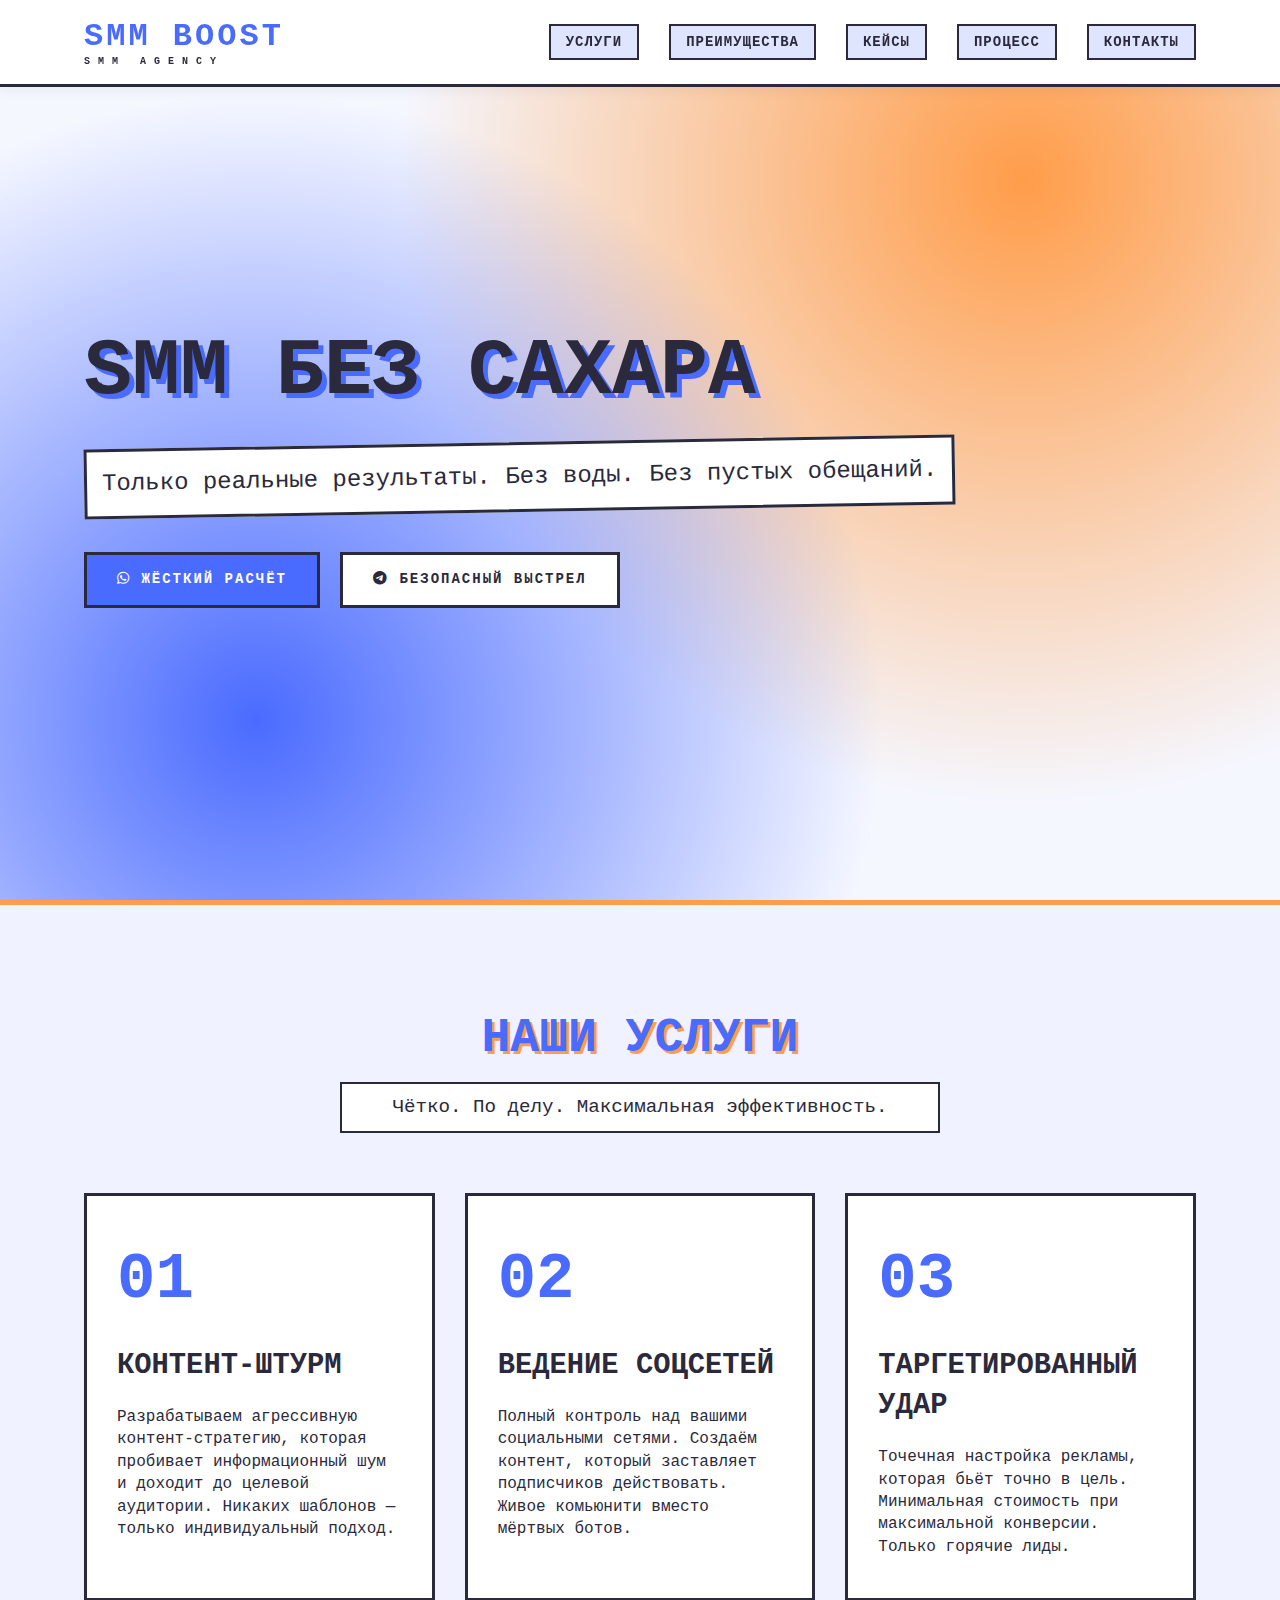
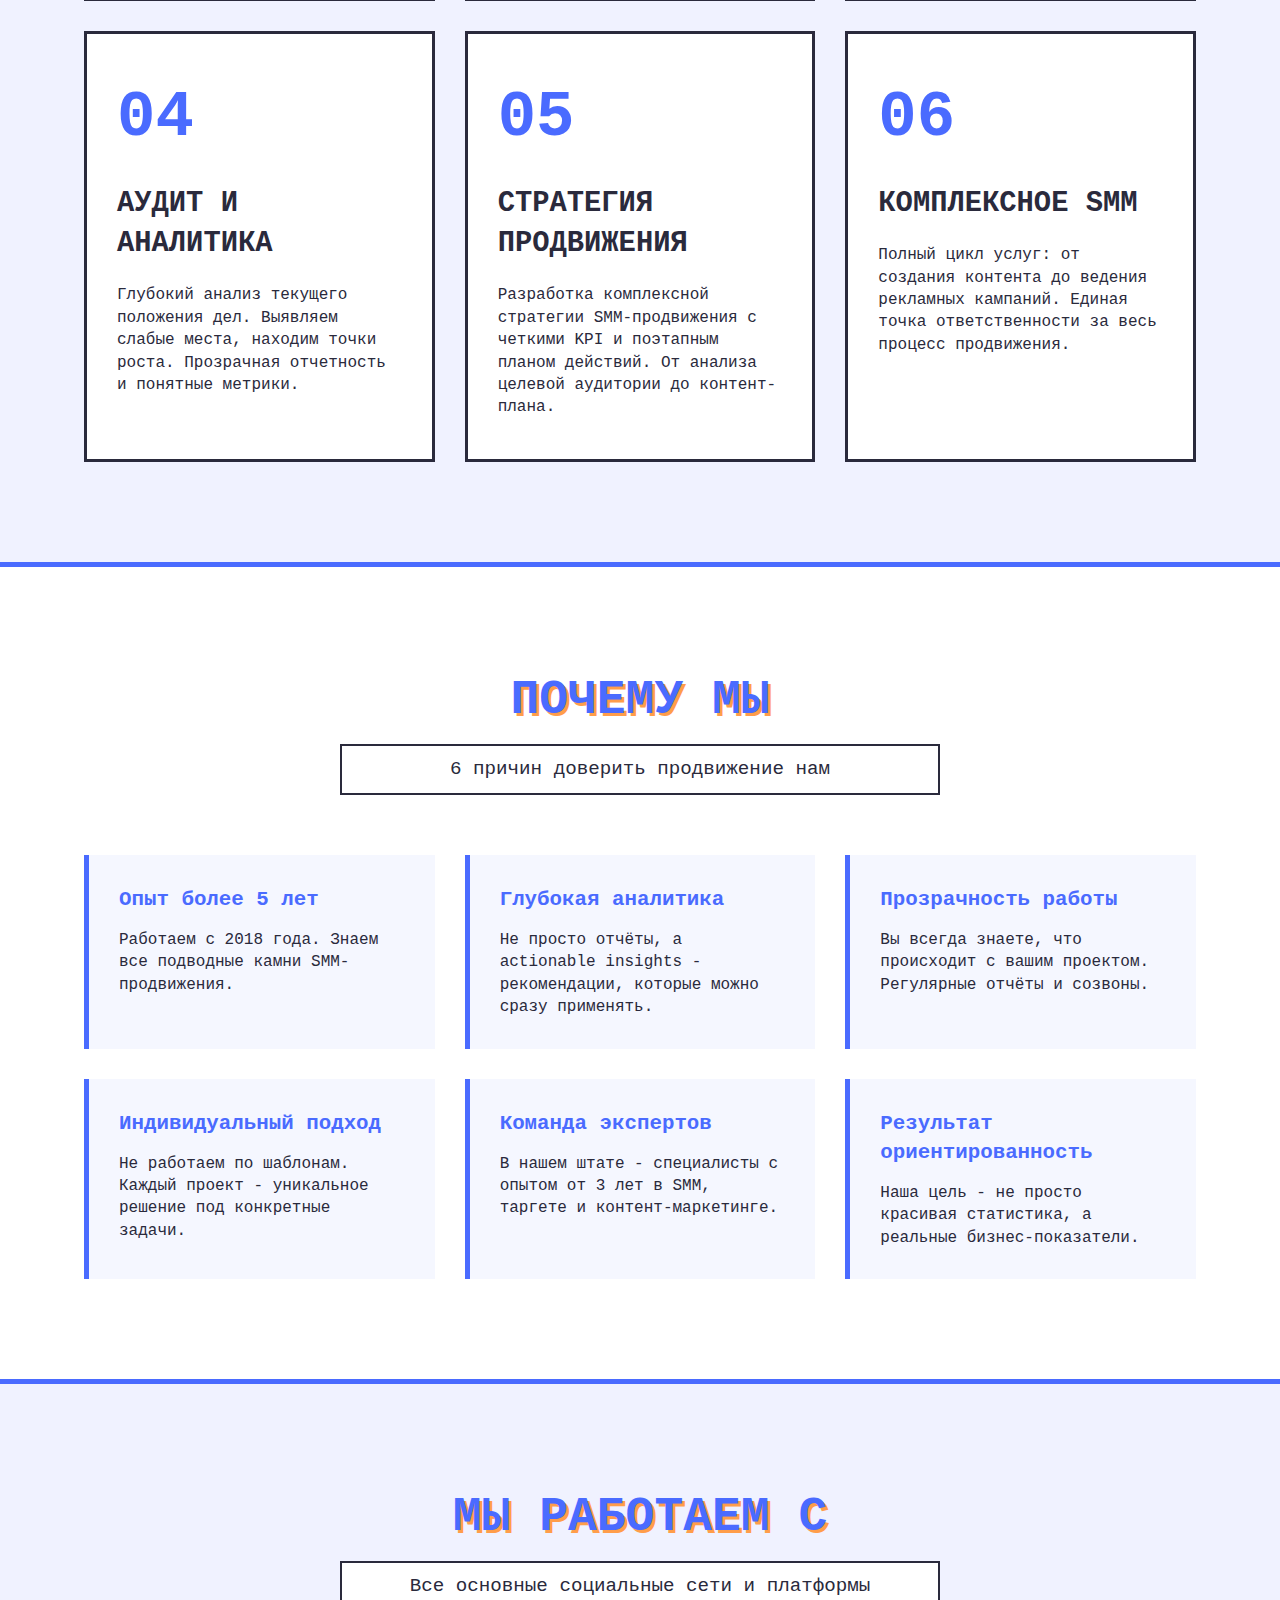
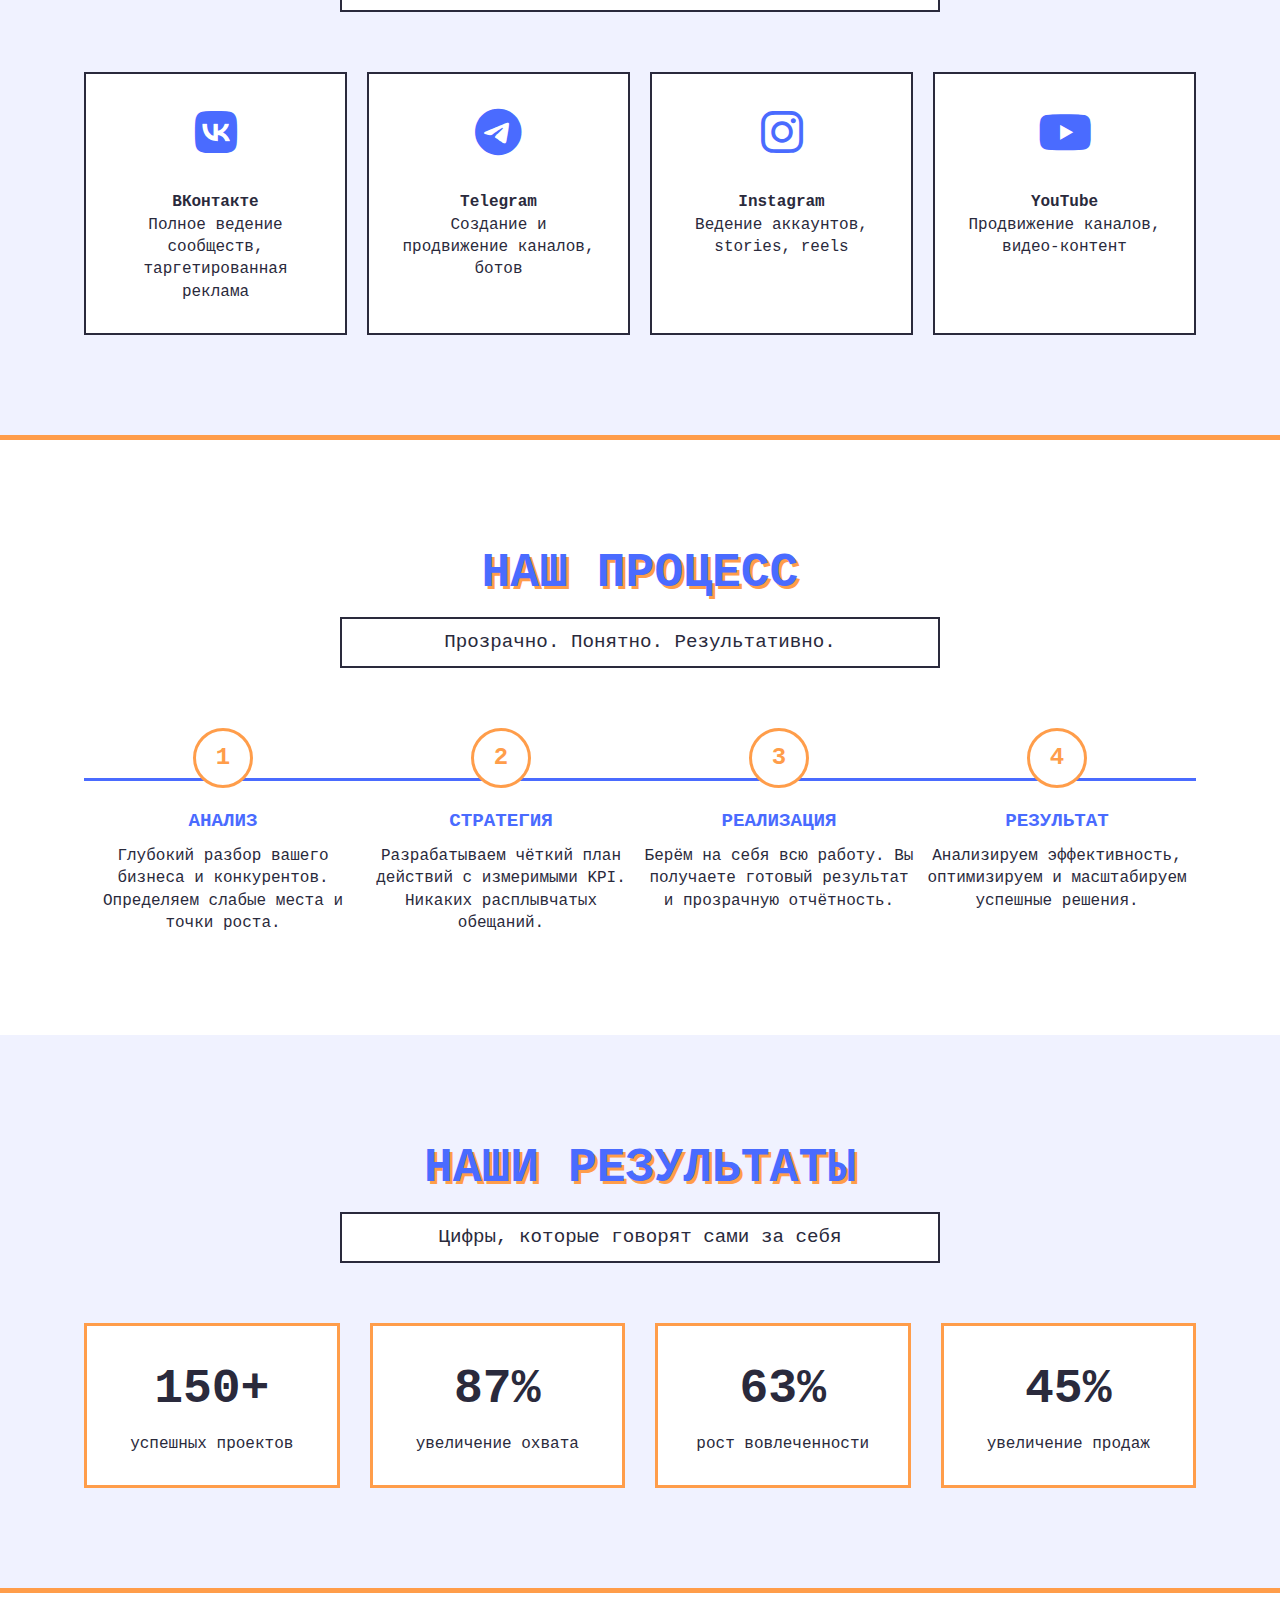
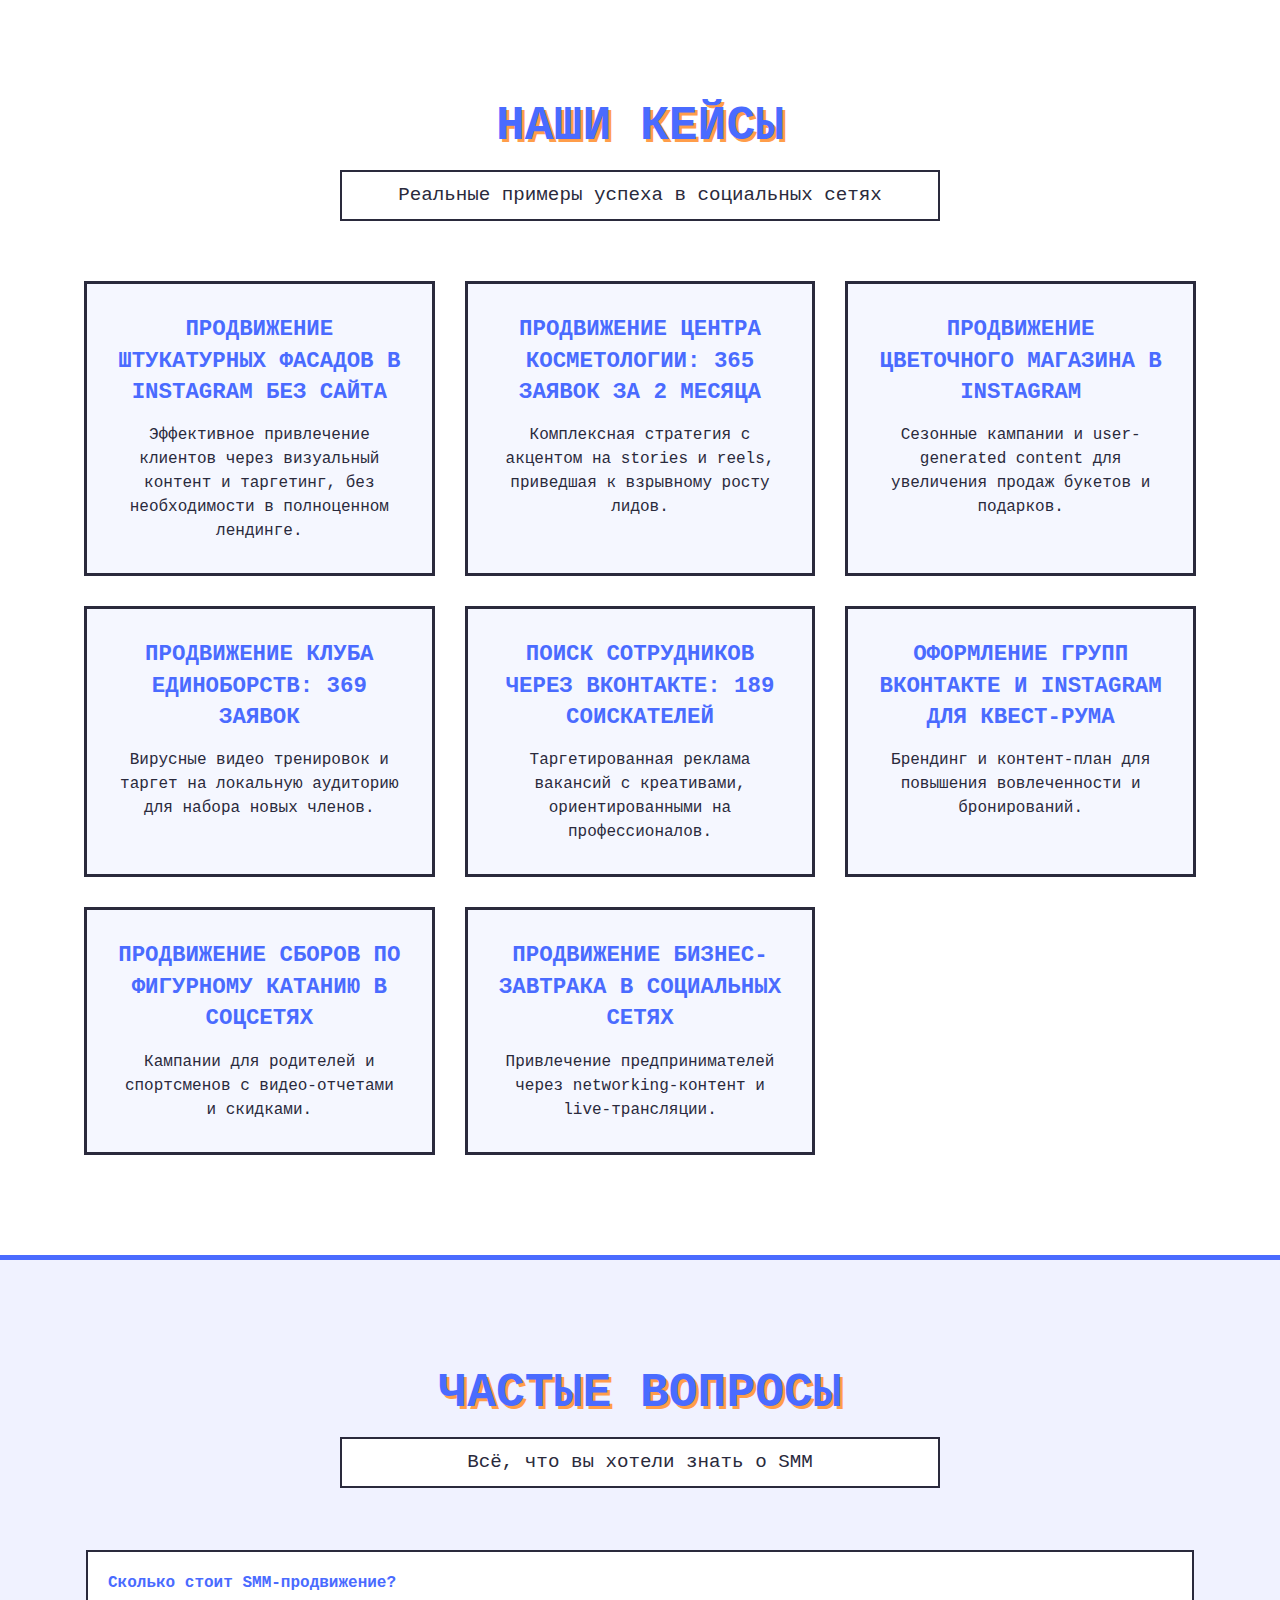
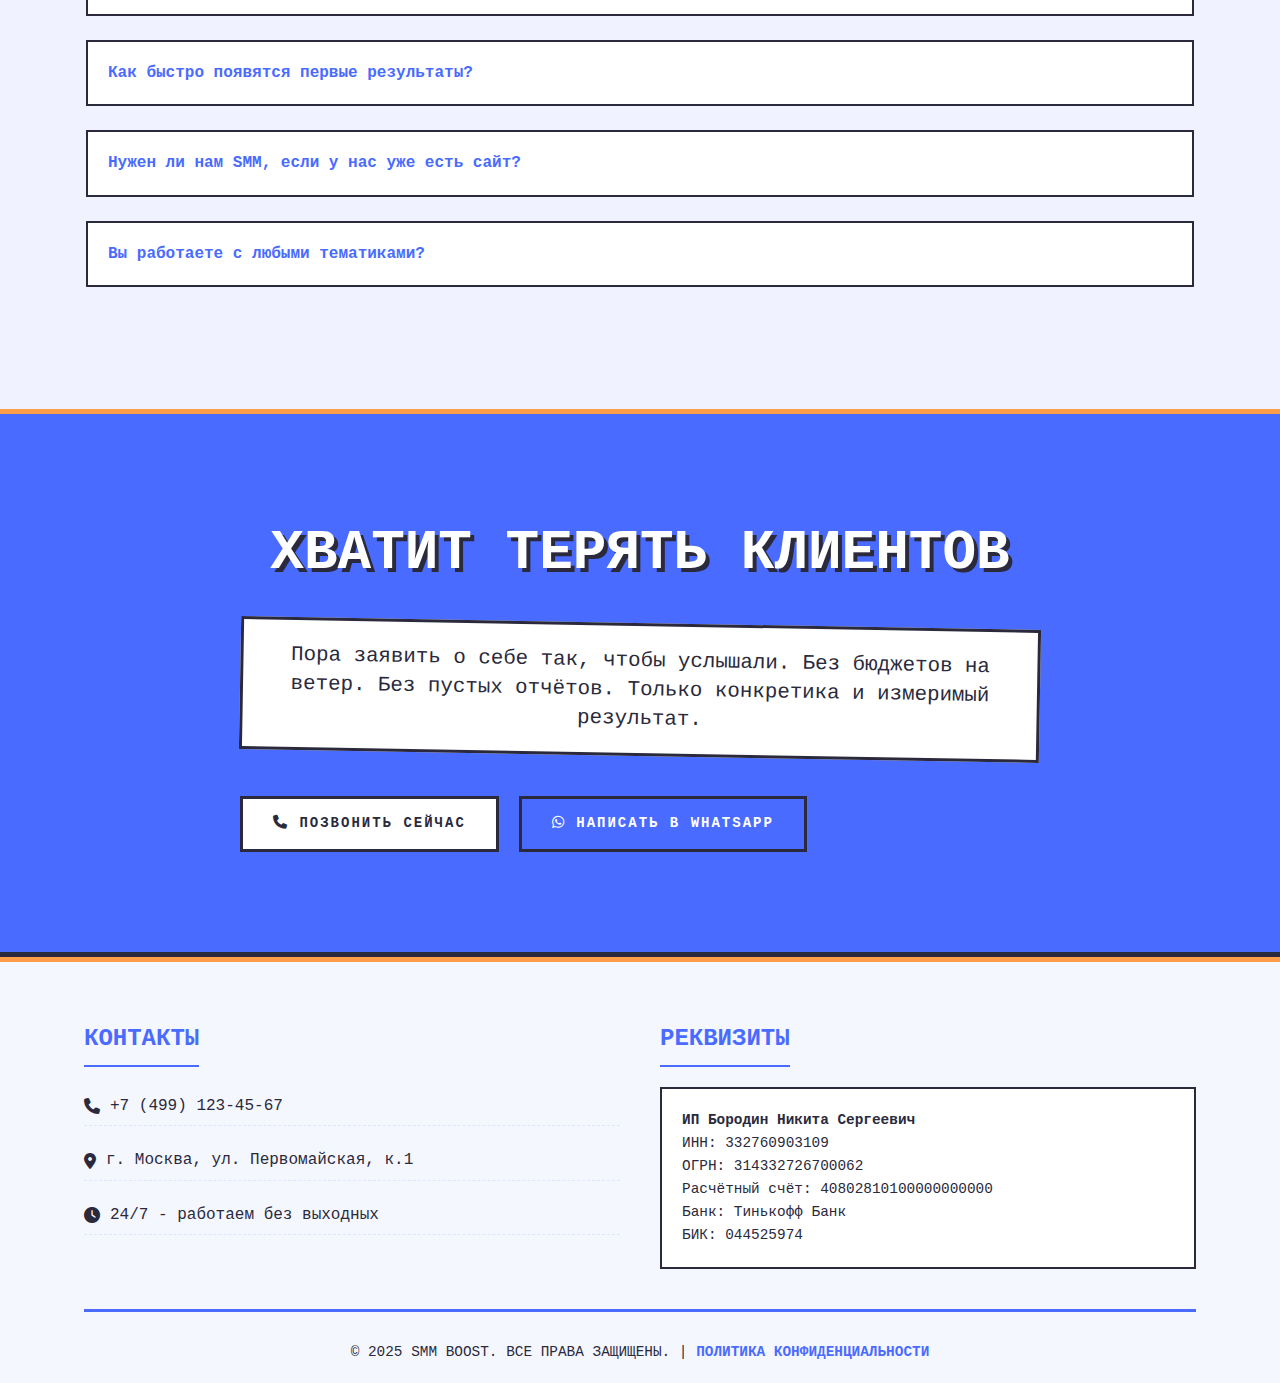
<file: index.html>
<!DOCTYPE html>
<html lang="ru">
<head>
    <meta charset="UTF-8">
    <meta name="viewport" content="width=device-width, initial-scale=1.0">
    <title>SMM BOOST | SMM АГЕНТСТВО</title>
    <link rel="stylesheet" href="https://cdnjs.cloudflare.com/ajax/libs/font-awesome/6.4.0/css/all.min.css">
<link rel="stylesheet" href="style.css">
</head>
<body>
    <!-- Header -->
    <header>
        <div class="container">
            <div class="header-inner">
                <div class="logo">
                    SMM BOOST
                    <span class="logo-sub">SMM Agency</span>
                </div>
                <nav>
                    <ul>
                        <li><a href="#services" class="glitch">Услуги</a></li>
                        <li><a href="#why-us" class="glitch">Преимущества</a></li>
                        <li><a href="#cases" class="glitch">Кейсы</a></li>
                        <li><a href="#process" class="glitch">Процесс</a></li>
                        <li><a href="#contact" class="glitch">Контакты</a></li>
                    </ul>
                </nav>
            </div>
        </div>
    </header>

    <!-- Hero Section -->
    <section class="hero">
        <div class="container">
            <div class="hero-content">
                <h1 class="hero-title">SMM БЕЗ САХАРА</h1>
                <div class="hero-subtitle">Только реальные результаты. Без воды. Без пустых обещаний.</div>
                <div class="cta-buttons">
                    <a href="https://wa.me/79991234567" class="btn btn-primary">
                        <i class="fab fa-whatsapp"></i> Жёсткий расчёт
                    </a>
                    <a href="https://t.me/smmboost" class="btn btn-secondary">
                        <i class="fab fa-telegram"></i> Безопасный выстрел
                    </a>
                </div>
            </div>
        </div>
    </section>

    <!-- Services Section -->
    <section id="services" class="services">
        <div class="container">
            <div class="section-title">
                <h2>НАШИ УСЛУГИ</h2>
                <p>Чётко. По делу. Максимальная эффективность.</p>
            </div>
            <div class="services-grid">
                <div class="service-card brutal-card">
                    <div class="service-number">01</div>
                    <h3>Контент-штурм</h3>
                    <p>Разрабатываем агрессивную контент-стратегию, которая пробивает информационный шум и доходит до целевой аудитории. Никаких шаблонов — только индивидуальный подход.</p>
                </div>
                <div class="service-card brutal-card">
                    <div class="service-number">02</div>
                    <h3>Ведение соцсетей</h3>
                    <p>Полный контроль над вашими социальными сетями. Создаём контент, который заставляет подписчиков действовать. Живое комьюнити вместо мёртвых ботов.</p>
                </div>
                <div class="service-card brutal-card">
                    <div class="service-number">03</div>
                    <h3>Таргетированный удар</h3>
                    <p>Точечная настройка рекламы, которая бьёт точно в цель. Минимальная стоимость при максимальной конверсии. Только горячие лиды.</p>
                </div>
                <div class="service-card brutal-card">
                    <div class="service-number">04</div>
                    <h3>Аудит и аналитика</h3>
                    <p>Глубокий анализ текущего положения дел. Выявляем слабые места, находим точки роста. Прозрачная отчетность и понятные метрики.</p>
                </div>
                <div class="service-card brutal-card">
                    <div class="service-number">05</div>
                    <h3>Стратегия продвижения</h3>
                    <p>Разработка комплексной стратегии SMM-продвижения с четкими KPI и поэтапным планом действий. От анализа целевой аудитории до контент-плана.</p>
                </div>
                <div class="service-card brutal-card">
                    <div class="service-number">06</div>
                    <h3>Комплексное SMM</h3>
                    <p>Полный цикл услуг: от создания контента до ведения рекламных кампаний. Единая точка ответственности за весь процесс продвижения.</p>
                </div>
            </div>
        </div>
    </section>

    <!-- Why Us Section -->
    <section id="why-us" class="why-us">
        <div class="container">
            <div class="section-title">
                <h2>ПОЧЕМУ МЫ</h2>
                <p>6 причин доверить продвижение нам</p>
            </div>
            <div class="advantages-grid">
                <div class="advantage-card">
                    <h4>Опыт более 5 лет</h4>
                    <p>Работаем с 2018 года. Знаем все подводные камни SMM-продвижения.</p>
                </div>
                <div class="advantage-card">
                    <h4>Глубокая аналитика</h4>
                    <p>Не просто отчёты, а actionable insights - рекомендации, которые можно сразу применять.</p>
                </div>
                <div class="advantage-card">
                    <h4>Прозрачность работы</h4>
                    <p>Вы всегда знаете, что происходит с вашим проектом. Регулярные отчёты и созвоны.</p>
                </div>
                <div class="advantage-card">
                    <h4>Индивидуальный подход</h4>
                    <p>Не работаем по шаблонам. Каждый проект - уникальное решение под конкретные задачи.</p>
                </div>
                <div class="advantage-card">
                    <h4>Команда экспертов</h4>
                    <p>В нашем штате - специалисты с опытом от 3 лет в SMM, таргете и контент-маркетинге.</p>
                </div>
                <div class="advantage-card">
                    <h4>Результат ориентированность</h4>
                    <p>Наша цель - не просто красивая статистика, а реальные бизнес-показатели.</p>
                </div>
            </div>
        </div>
    </section>

    <!-- Platforms Section -->
    <section class="platforms">
        <div class="container">
            <div class="section-title">
                <h2>МЫ РАБОТАЕМ С</h2>
                <p>Все основные социальные сети и платформы</p>
            </div>
            <div class="platforms-grid">
                <div class="platform-card brutal-card">
                    <div class="platform-icon"><i class="fab fa-vk"></i></div>
                    <h4>ВКонтакте</h4>
                    <p>Полное ведение сообществ, таргетированная реклама</p>
                </div>
                <div class="platform-card brutal-card">
                    <div class="platform-icon"><i class="fab fa-telegram"></i></div>
                    <h4>Telegram</h4>
                    <p>Создание и продвижение каналов, ботов</p>
                </div>
                <div class="platform-card brutal-card">
                    <div class="platform-icon"><i class="fab fa-instagram"></i></div>
                    <h4>Instagram</h4>
                    <p>Ведение аккаунтов, stories, reels</p>
                </div>
                <div class="platform-card brutal-card">
                    <div class="platform-icon"><i class="fab fa-youtube"></i></div>
                    <h4>YouTube</h4>
                    <p>Продвижение каналов, видео-контент</p>
                </div>
            </div>
        </div>
    </section>

    <!-- Process Section -->
    <section id="process" class="process">
        <div class="container">
            <div class="section-title">
                <h2>НАШ ПРОЦЕСС</h2>
                <p>Прозрачно. Понятно. Результативно.</p>
            </div>
            <div class="process-steps">
                <div class="process-step">
                    <div class="step-number">1</div>
                    <div class="step-title">Анализ</div>
                    <p>Глубокий разбор вашего бизнеса и конкурентов. Определяем слабые места и точки роста.</p>
                </div>
                <div class="process-step">
                    <div class="step-number">2</div>
                    <div class="step-title">Стратегия</div>
                    <p>Разрабатываем чёткий план действий с измеримыми KPI. Никаких расплывчатых обещаний.</p>
                </div>
                <div class="process-step">
                    <div class="step-number">3</div>
                    <div class="step-title">Реализация</div>
                    <p>Берём на себя всю работу. Вы получаете готовый результат и прозрачную отчётность.</p>
                </div>
                <div class="process-step">
                    <div class="step-number">4</div>
                    <div class="step-title">Результат</div>
                    <p>Анализируем эффективность, оптимизируем и масштабируем успешные решения.</p>
                </div>
            </div>
        </div>
    </section>

    <!-- Results Section -->
    <section class="results">
        <div class="container">
            <div class="section-title">
                <h2>НАШИ РЕЗУЛЬТАТЫ</h2>
                <p>Цифры, которые говорят сами за себя</p>
            </div>
            <div class="results-grid">
                <div class="result-card">
                    <div class="result-number">150+</div>
                    <div>успешных проектов</div>
                </div>
                <div class="result-card">
                    <div class="result-number">87%</div>
                    <div>увеличение охвата</div>
                </div>
                <div class="result-card">
                    <div class="result-number">63%</div>
                    <div>рост вовлеченности</div>
                </div>
                <div class="result-card">
                    <div class="result-number">45%</div>
                    <div>увеличение продаж</div>
                </div>
            </div>
        </div>
    </section>

    <!-- Cases Section -->
    <section id="cases" class="cases">
        <div class="container">
            <div class="section-title">
                <h2>НАШИ КЕЙСЫ</h2>
                <p>Реальные примеры успеха в социальных сетях</p>
            </div>
            <div class="cases-grid">
                <div class="case-card brutal-card">
                    <h4>Продвижение штукатурных фасадов в Instagram без сайта</h4>
                    <p>Эффективное привлечение клиентов через визуальный контент и таргетинг, без необходимости в полноценном лендинге.</p>
                </div>
                <div class="case-card brutal-card">
                    <h4>Продвижение центра косметологии: 365 заявок за 2 месяца</h4>
                    <p>Комплексная стратегия с акцентом на stories и reels, приведшая к взрывному росту лидов.</p>
                </div>
                <div class="case-card brutal-card">
                    <h4>Продвижение цветочного магазина в Instagram</h4>
                    <p>Сезонные кампании и user-generated content для увеличения продаж букетов и подарков.</p>
                </div>
                <div class="case-card brutal-card">
                    <h4>Продвижение клуба единоборств: 369 заявок</h4>
                    <p>Вирусные видео тренировок и таргет на локальную аудиторию для набора новых членов.</p>
                </div>
                <div class="case-card brutal-card">
                    <h4>Поиск сотрудников через ВКонтакте: 189 соискателей</h4>
                    <p>Таргетированная реклама вакансий с креативами, ориентированными на профессионалов.</p>
                </div>
                <div class="case-card brutal-card">
                    <h4>Оформление групп ВКонтакте и Instagram для квест-рума</h4>
                    <p>Брендинг и контент-план для повышения вовлеченности и бронирований.</p>
                </div>
                <div class="case-card brutal-card">
                    <h4>Продвижение сборов по фигурному катанию в соцсетях</h4>
                    <p>Кампании для родителей и спортсменов с видео-отчетами и скидками.</p>
                </div>
                <div class="case-card brutal-card">
                    <h4>Продвижение бизнес-завтрака в социальных сетях</h4>
                    <p>Привлечение предпринимателей через networking-контент и live-трансляции.</p>
                </div>
            </div>
        </div>
    </section>

    <!-- FAQ Section -->
    <section class="faq">
        <div class="container">
            <div class="section-title">
                <h2>ЧАСТЫЕ ВОПРОСЫ</h2>
                <p>Всё, что вы хотели знать о SMM</p>
            </div>
            <div class="faq-content">
                <div class="faq-item">
                    <div class="faq-question">Сколько стоит SMM-продвижение?</div>
                    <div class="faq-answer">
                        <p>Стоимость зависит от объема работ, сложности проекта и выбранных каналов продвижения. Стартовый пакет - от 25 000 рублей в месяц. Точную стоимость рассчитаем после анализа вашего проекта.</p>
                    </div>
                </div>
                <div class="faq-item">
                    <div class="faq-question">Как быстро появятся первые результаты?</div>
                    <div class="faq-answer">
                        <p>Первые результаты видим через 2-3 недели. Стабильный рост - через 2-3 месяца. Все зависит от ниши, конкурентности и начальных позиций.</p>
                    </div>
                </div>
                <div class="faq-item">
                    <div class="faq-question">Нужен ли нам SMM, если у нас уже есть сайт?</div>
                    <div class="faq-answer">
                        <p>SMM и сайт решают разные задачи. Сайт - это визитка, SMM - канал привлечения клиентов и построения лояльного комьюнити. Они отлично дополняют друг друга.</p>
                    </div>
                </div>
                <div class="faq-item">
                    <div class="faq-question">Вы работаете с любыми тематиками?</div>
                    <div class="faq-answer">
                        <p>Да, мы работаем с большинством тематик: B2B, B2C, e-commerce, услуги, образование. Исключение - запрещенные законом темы.</p>
                    </div>
                </div>
            </div>
        </div>
    </section>

    <!-- CTA Section -->
    <section class="cta-section">
        <div class="container">
            <div class="cta-content">
                <h2 class="cta-title">ХВАТИТ ТЕРЯТЬ КЛИЕНТОВ</h2>
                <div class="cta-text">Пора заявить о себе так, чтобы услышали. Без бюджетов на ветер. Без пустых отчётов. Только конкретика и измеримый результат.</div>
                <div class="cta-buttons">
                    <a href="tel:+74951234567" class="btn btn-secondary">
                        <i class="fas fa-phone"></i> Позвонить сейчас
                    </a>
                    <a href="https://wa.me/79991234567" class="btn btn-primary">
                        <i class="fab fa-whatsapp"></i> Написать в WhatsApp
                    </a>
                </div>
            </div>
        </div>
    </section>

    <!-- Footer -->
    <footer id="contact">
        <div class="container">
            <div class="footer-content">
                <div class="footer-section">
                    <h3>Контакты</h3>
                    <div class="contact-info">
                        <div class="contact-item">
                            <i class="fas fa-phone"></i>
                            <span>+7 (499) 123-45-67</span>
                        </div>
                        <div class="contact-item">
                            <i class="fas fa-map-marker-alt"></i>
                            <span>г. Москва, ул. Первомайская, к.1</span>
                        </div>
                        <div class="contact-item">
                            <i class="fas fa-clock"></i>
                            <span>24/7 - работаем без выходных</span>
                        </div>
                    </div>
                </div>
                <div class="footer-section">
                    <h3>Реквизиты</h3>
                    <div class="requisites">
                        <p><strong>ИП Бородин Никита Сергеевич</strong></p>
                        <p>ИНН: 332760903109</p>
                        <p>ОГРН: 314332726700062</p>
                        <p>Расчётный счёт: 40802810100000000000</p>
                        <p>Банк: Тинькофф Банк</p>
                        <p>БИК: 044525974</p>
                    </div>
                </div>
            </div>
            <div class="footer-bottom">
                <p>&copy; 2025 SMM BOOST. ВСЕ ПРАВА ЗАЩИЩЕНЫ. | <a href="privacy-policy.html">ПОЛИТИКА КОНФИДЕНЦИАЛЬНОСТИ</a></p>
            </div>
        </div>
    </footer>

    <script>
        // FAQ accordion functionality
        document.querySelectorAll('.faq-question').forEach(question => {
            question.addEventListener('click', () => {
                const faqItem = question.parentElement;
                faqItem.classList.toggle('active');
            });
        });
    </script>
</body>
</html>
</file>
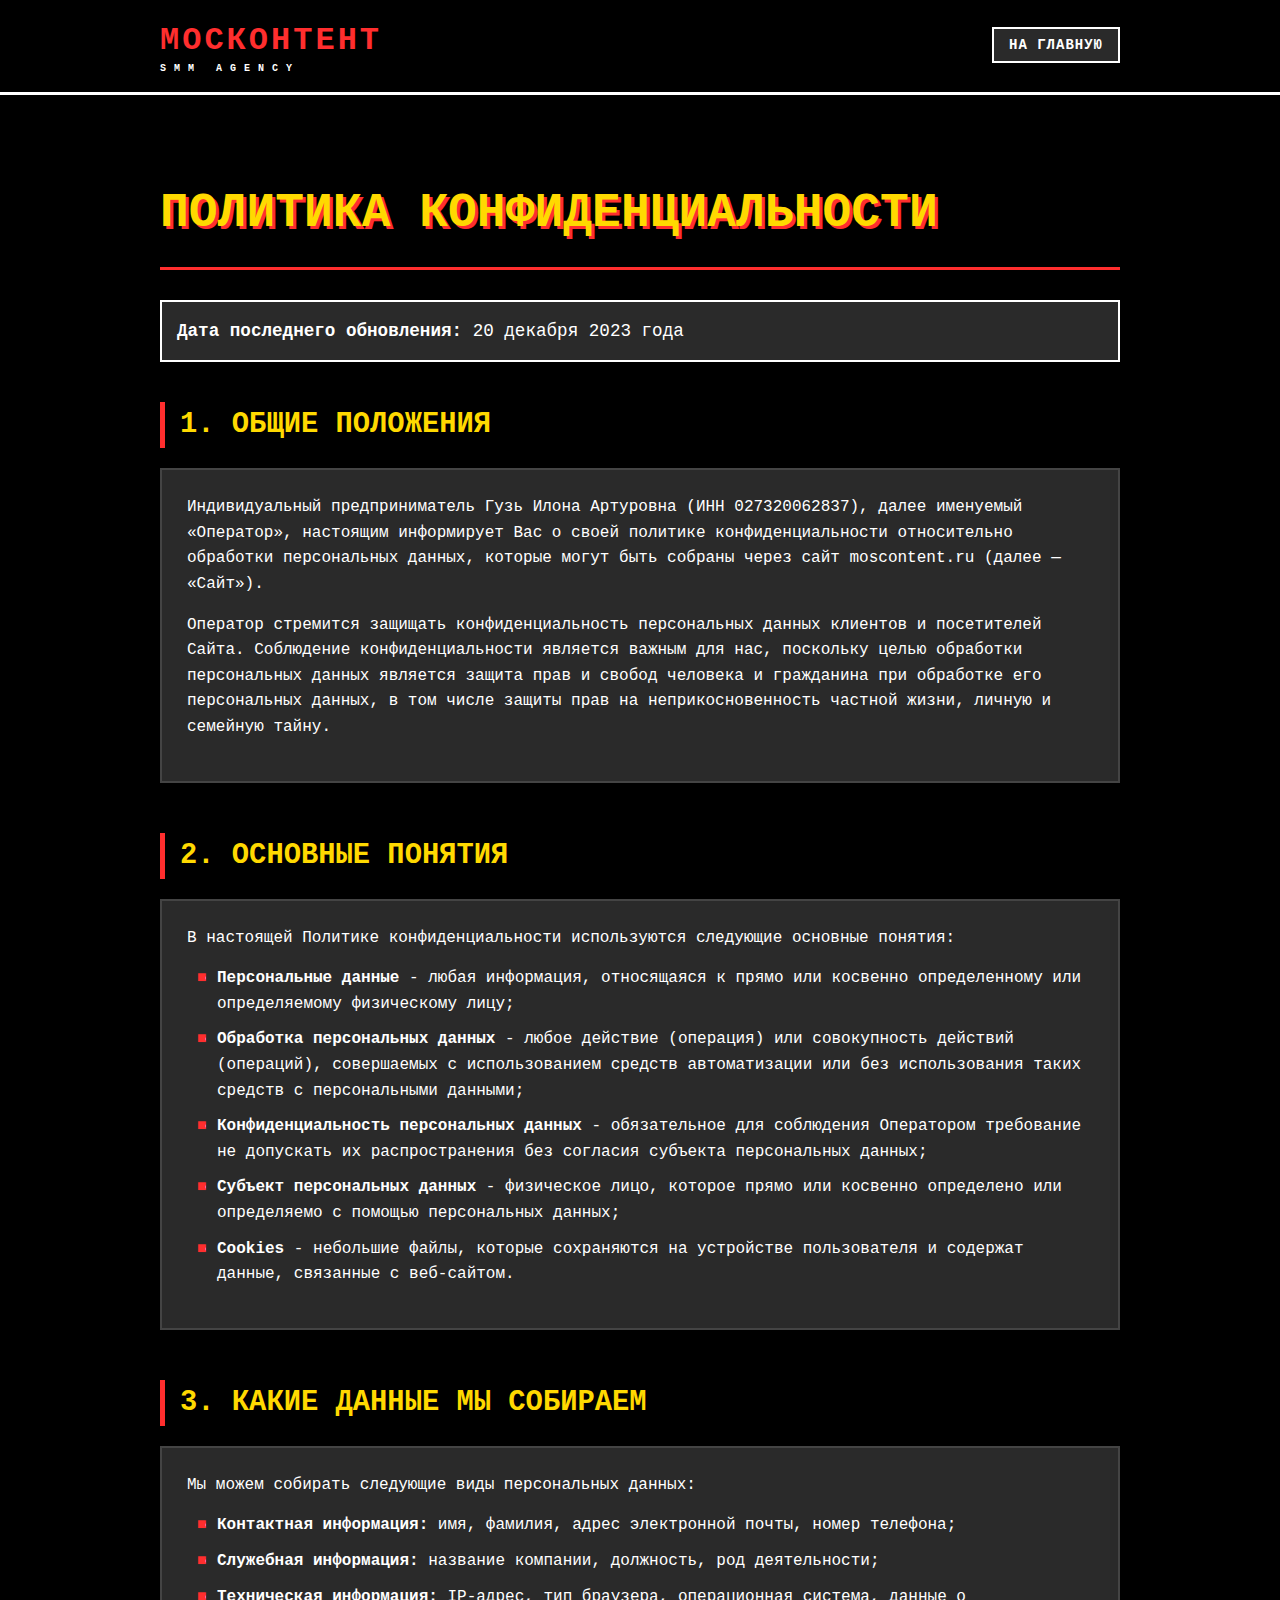
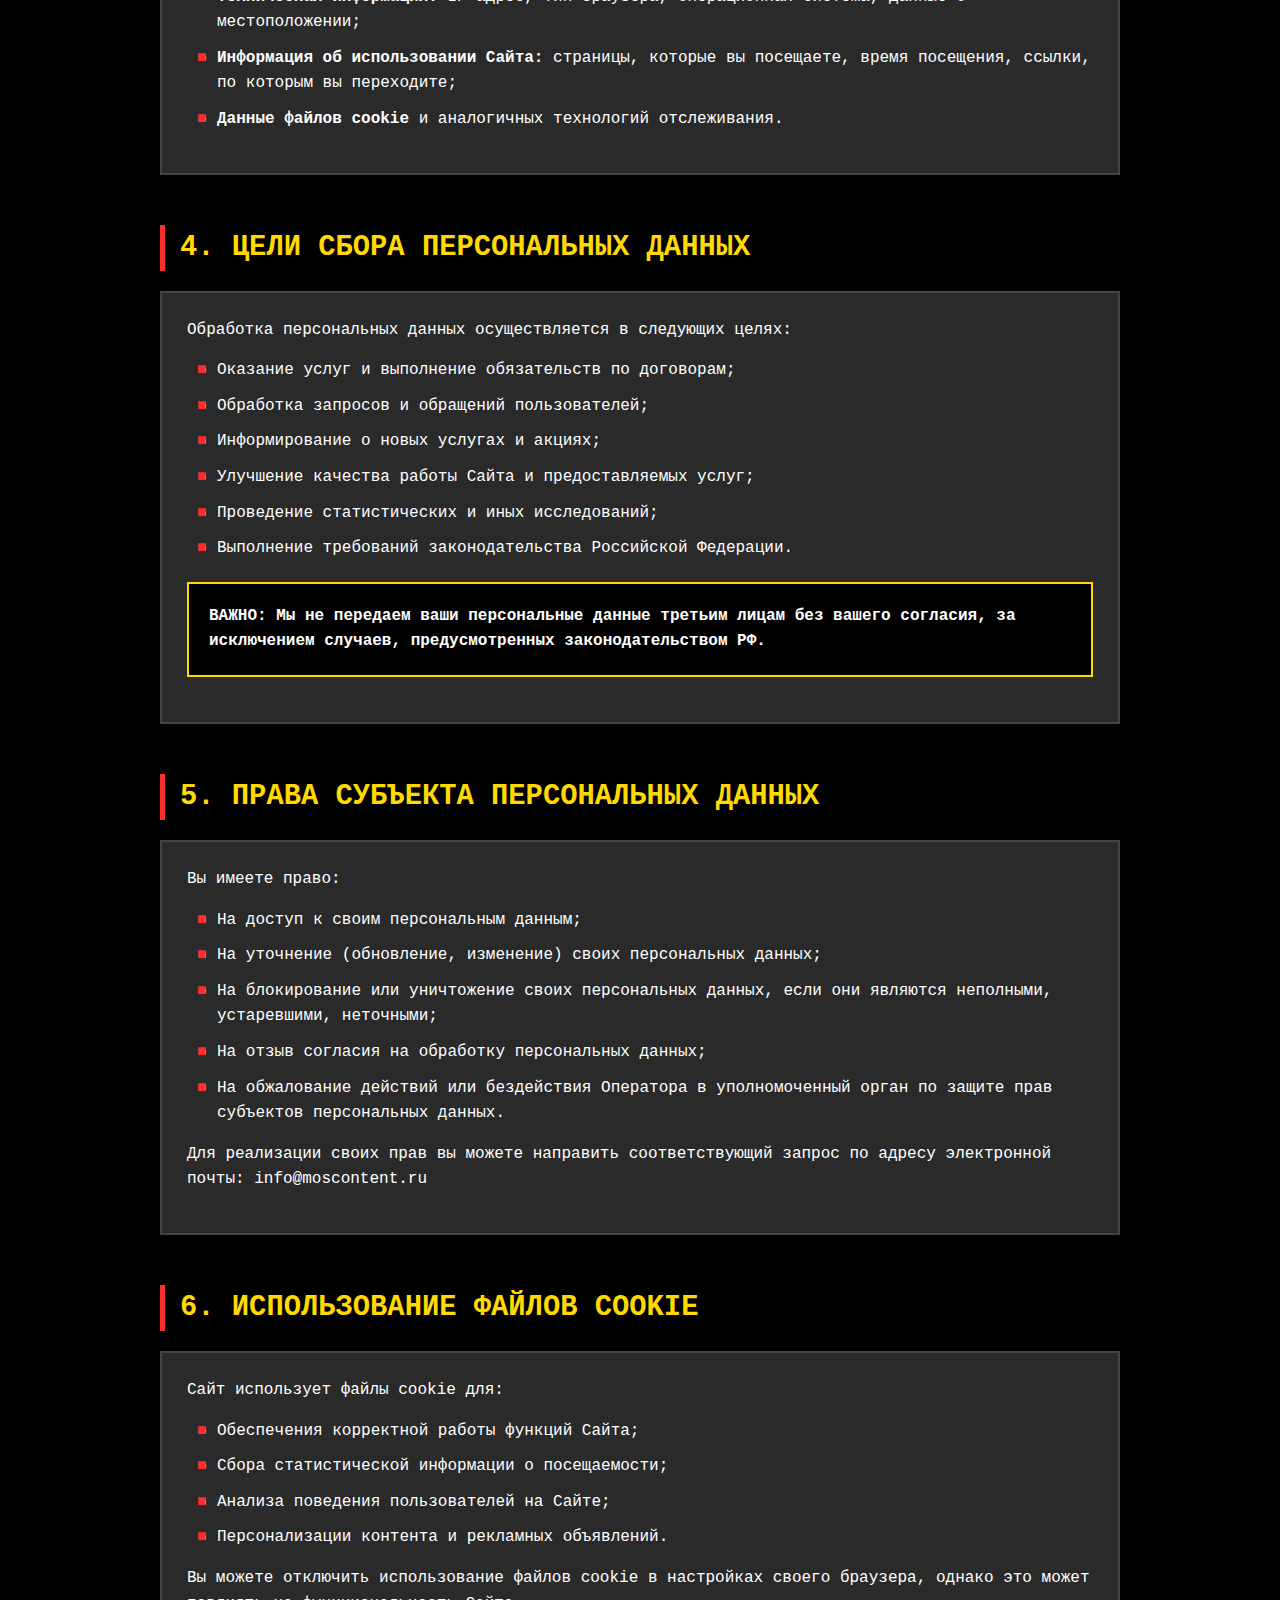
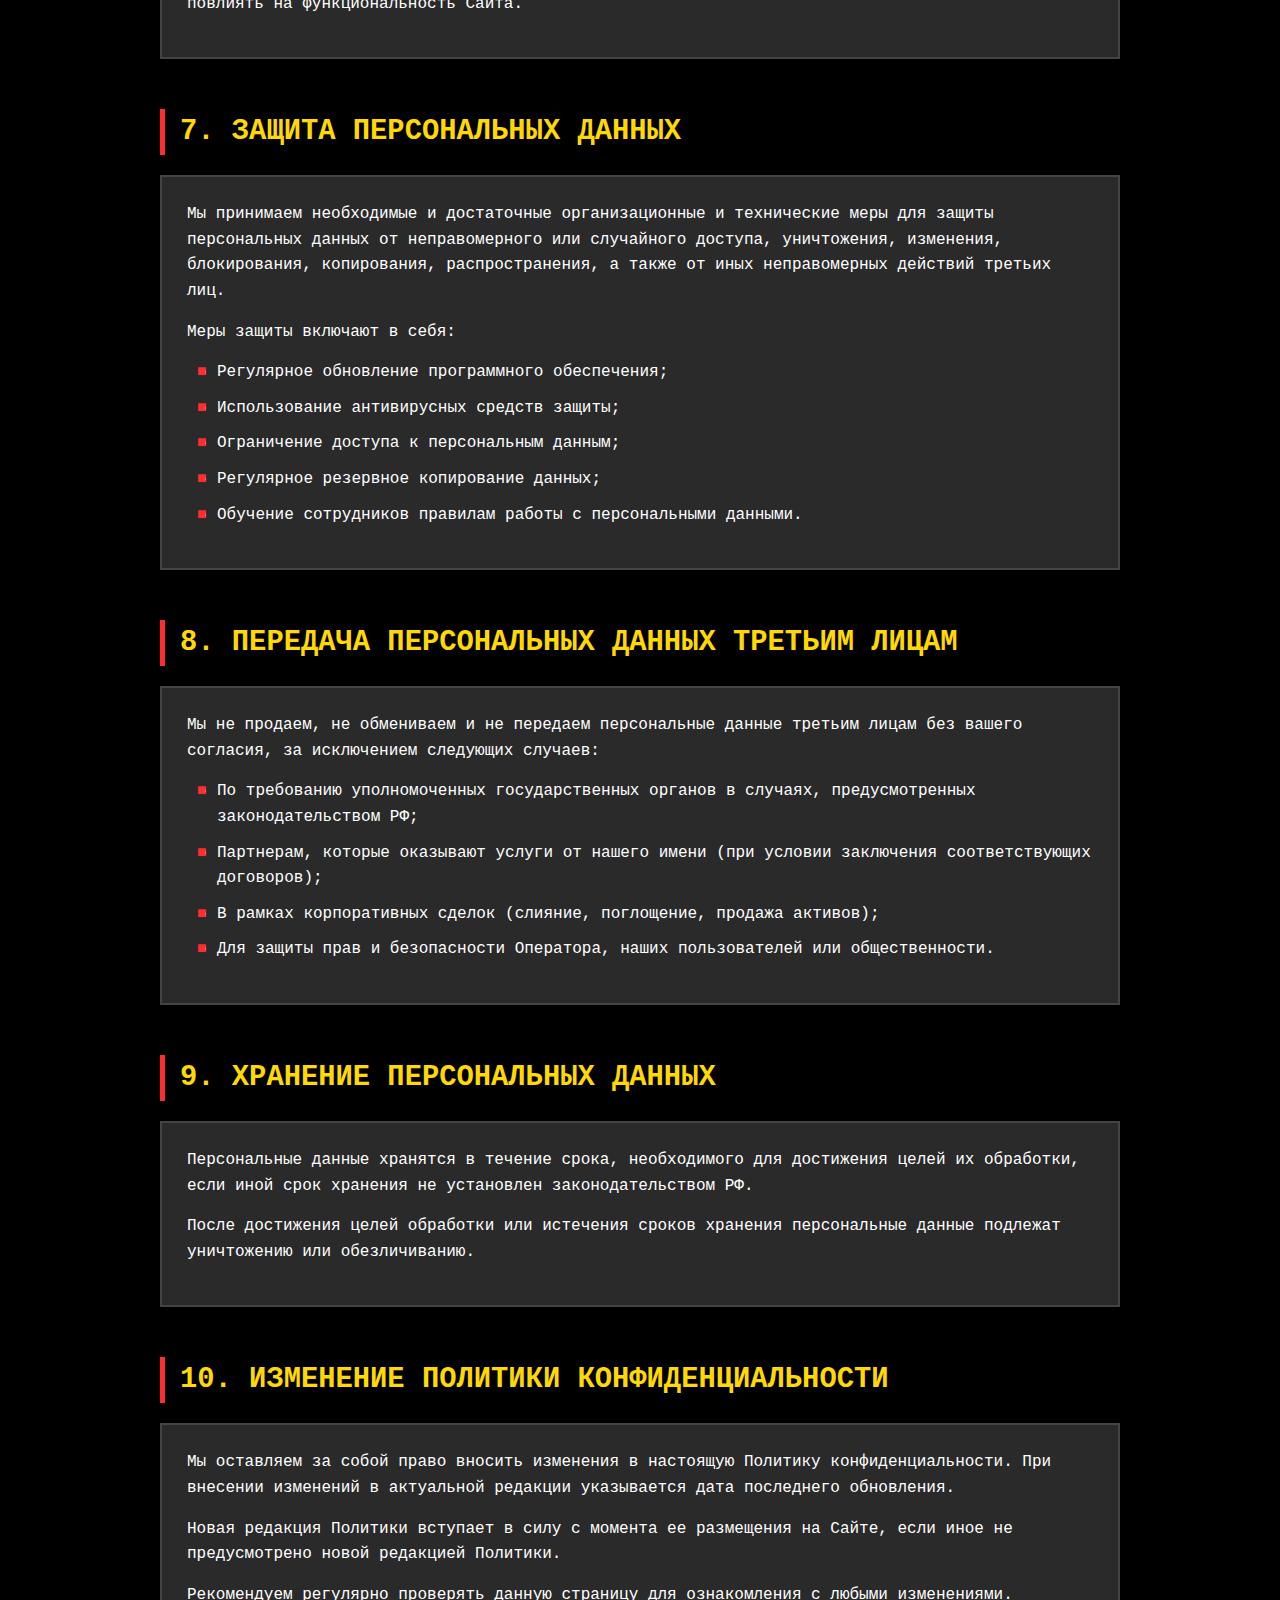
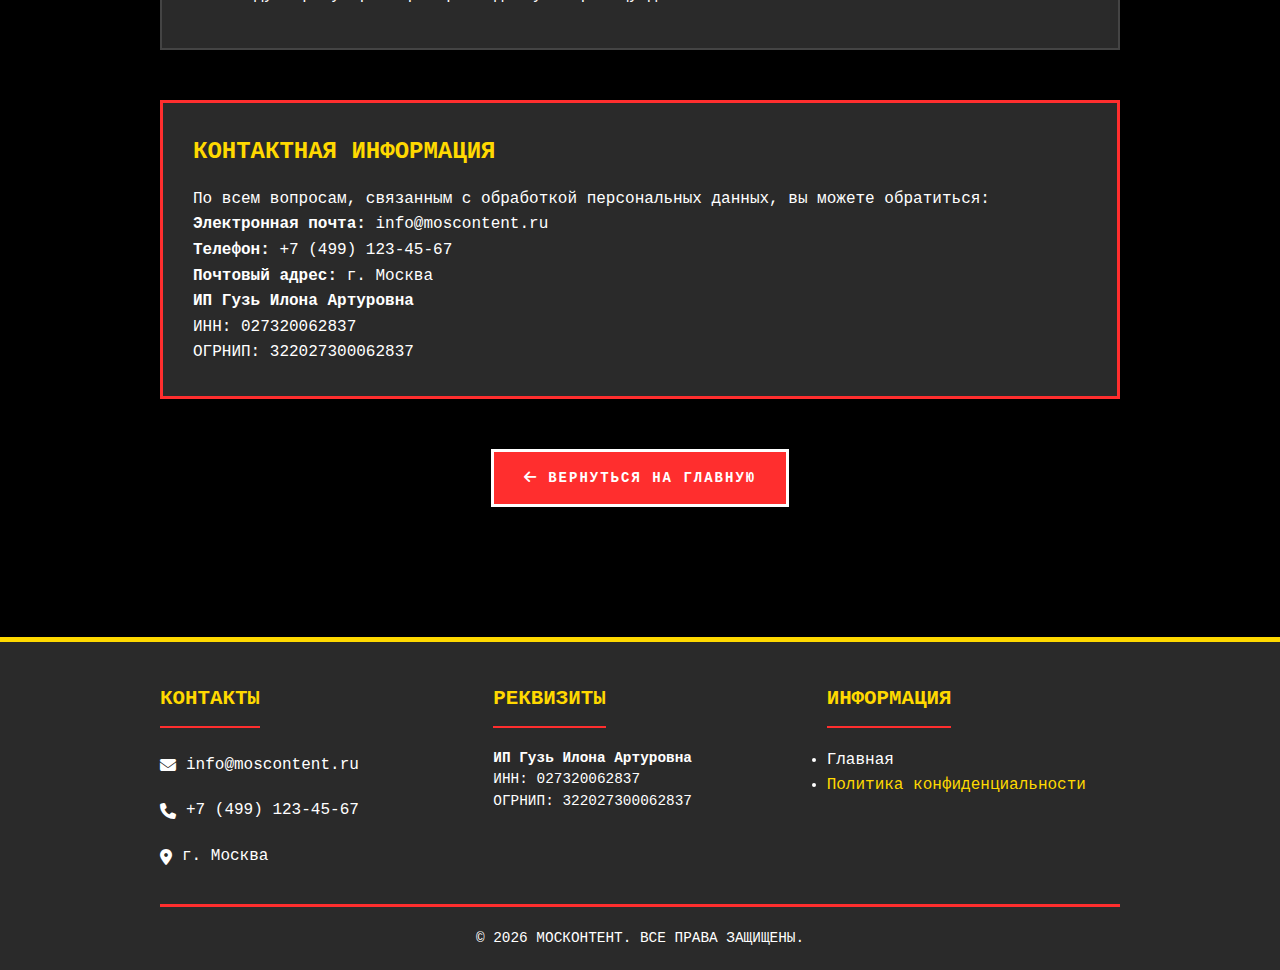
<file: privacy-policy.html>
<!DOCTYPE html>
<html lang="ru">
<head>
    <meta charset="UTF-8">
    <meta name="viewport" content="width=device-width, initial-scale=1.0">
    <title>Политика конфиденциальности | МОСКОНТЕНТ</title>
    <link rel="stylesheet" href="https://cdnjs.cloudflare.com/ajax/libs/font-awesome/6.4.0/css/all.min.css">
    <style>
        * {
            margin: 0;
            padding: 0;
            box-sizing: border-box;
            font-family: 'Courier New', monospace;
        }

        :root {
            --black: #000000;
            --white: #ffffff;
            --red: #ff2e2e;
            --yellow: #ffd900;
            --gray: #2a2a2a;
            --light-gray: #444444;
        }

        body {
            background: var(--black);
            color: var(--white);
            line-height: 1.6;
            overflow-x: hidden;
        }

        .container {
            width: 90%;
            max-width: 1000px;
            margin: 0 auto;
            padding: 0 20px;
        }

        /* Brutalism styles */
        .brutal-border {
            border: 3px solid var(--white);
            box-shadow: 8px 8px 0px var(--red);
        }

        /* Header */
        header {
            padding: 15px 0;
            background: var(--black);
            border-bottom: 3px solid var(--white);
        }

        .header-inner {
            display: flex;
            justify-content: space-between;
            align-items: center;
        }

        .logo {
            font-size: 32px;
            font-weight: 900;
            text-transform: uppercase;
            color: var(--red);
            letter-spacing: 3px;
        }

        .logo-sub {
            font-size: 10px;
            color: var(--white);
            display: block;
            letter-spacing: 8px;
            margin-top: -5px;
        }

        nav a {
            color: var(--white);
            text-decoration: none;
            font-weight: 700;
            text-transform: uppercase;
            font-size: 14px;
            letter-spacing: 1px;
            padding: 8px 15px;
            background: var(--gray);
            border: 2px solid var(--white);
            transition: all 0.3s ease;
        }

        nav a:hover {
            background: var(--red);
            transform: skew(-10deg);
        }

        /* Main Content */
        .privacy-page {
            padding: 80px 0;
            min-height: 100vh;
        }

        .page-title {
            font-size: 3rem;
            text-transform: uppercase;
            margin-bottom: 30px;
            color: var(--yellow);
            text-shadow: 3px 3px 0px var(--red);
            border-bottom: 3px solid var(--red);
            padding-bottom: 15px;
        }

        .last-updated {
            background: var(--gray);
            padding: 15px;
            border: 2px solid var(--white);
            margin-bottom: 40px;
            font-size: 1.1rem;
        }

        .content-section {
            margin-bottom: 50px;
        }

        .section-title {
            font-size: 1.8rem;
            color: var(--yellow);
            margin-bottom: 20px;
            padding-left: 15px;
            border-left: 5px solid var(--red);
        }

        .section-content {
            background: var(--gray);
            padding: 25px;
            border: 2px solid var(--light-gray);
        }

        .section-content p {
            margin-bottom: 15px;
        }

        .section-content ul {
            margin: 15px 0;
            padding-left: 30px;
        }

        .section-content li {
            margin-bottom: 10px;
            position: relative;
        }

        .section-content li:before {
            content: "■";
            color: var(--red);
            position: absolute;
            left: -20px;
        }

        .highlight {
            background: var(--black);
            padding: 20px;
            border: 2px solid var(--yellow);
            margin: 20px 0;
            font-weight: 700;
        }

        .contact-block {
            background: var(--gray);
            padding: 30px;
            border: 3px solid var(--red);
            margin-top: 40px;
        }

        .contact-block h3 {
            color: var(--yellow);
            margin-bottom: 15px;
            font-size: 1.5rem;
        }

        /* Back to main */
        .back-to-main {
            text-align: center;
            margin-top: 50px;
        }

        .btn {
            padding: 15px 30px;
            text-decoration: none;
            font-weight: 900;
            text-transform: uppercase;
            letter-spacing: 2px;
            font-size: 14px;
            transition: all 0.3s ease;
            border: 3px solid var(--white);
            display: inline-block;
        }

        .btn-primary {
            background: var(--red);
            color: var(--white);
        }

        .btn-primary:hover {
            background: var(--black);
            transform: skew(-10deg) scale(1.05);
        }

        /* Footer */
        footer {
            background: var(--gray);
            padding: 40px 0 20px;
            border-top: 5px solid var(--yellow);
            margin-top: 50px;
        }

        .footer-content {
            display: grid;
            grid-template-columns: repeat(auto-fit, minmax(250px, 1fr));
            gap: 40px;
            margin-bottom: 30px;
        }

        .footer-section h3 {
            font-size: 1.3rem;
            margin-bottom: 20px;
            color: var(--yellow);
            text-transform: uppercase;
            border-bottom: 2px solid var(--red);
            padding-bottom: 10px;
            display: inline-block;
        }

        .contact-info {
            display: flex;
            flex-direction: column;
            gap: 10px;
        }

        .contact-item {
            display: flex;
            align-items: center;
            gap: 10px;
            padding: 5px 0;
        }

        .requisites {
            font-size: 0.9rem;
            line-height: 1.5;
        }

        .footer-bottom {
            text-align: center;
            padding-top: 20px;
            border-top: 3px solid var(--red);
            font-size: 0.9rem;
        }

        .footer-bottom a {
            color: var(--yellow);
            text-decoration: none;
            font-weight: 700;
        }

        /* Responsive */
        @media (max-width: 768px) {
            .header-inner {
                flex-direction: column;
                gap: 20px;
                text-align: center;
            }
            
            .page-title {
                font-size: 2rem;
            }
            
            .section-title {
                font-size: 1.5rem;
            }
        }

        @media (max-width: 480px) {
            .page-title {
                font-size: 1.8rem;
            }
            
            .btn {
                padding: 12px 20px;
                font-size: 12px;
            }
            
            .section-content {
                padding: 15px;
            }
        }
    </style>
</head>
<body>
    <!-- Header -->
    <header>
        <div class="container">
            <div class="header-inner">
                <div class="logo">
                    Москонтент
                    <span class="logo-sub">SMM Agency</span>
                </div>
                <nav>
                    <a href="index.html">На главную</a>
                </nav>
            </div>
        </div>
    </header>

    <!-- Main Content -->
    <main class="privacy-page">
        <div class="container">
            <h1 class="page-title">Политика конфиденциальности</h1>
            
            <div class="last-updated">
                <strong>Дата последнего обновления:</strong> 20 декабря 2023 года
            </div>

            <div class="content-section">
                <h2 class="section-title">1. ОБЩИЕ ПОЛОЖЕНИЯ</h2>
                <div class="section-content">
                    <p>Индивидуальный предприниматель Гузь Илона Артуровна (ИНН 027320062837), далее именуемый «Оператор», настоящим информирует Вас о своей политике конфиденциальности относительно обработки персональных данных, которые могут быть собраны через сайт moscontent.ru (далее — «Сайт»).</p>
                    <p>Оператор стремится защищать конфиденциальность персональных данных клиентов и посетителей Сайта. Соблюдение конфиденциальности является важным для нас, поскольку целью обработки персональных данных является защита прав и свобод человека и гражданина при обработке его персональных данных, в том числе защиты прав на неприкосновенность частной жизни, личную и семейную тайну.</p>
                </div>
            </div>

            <div class="content-section">
                <h2 class="section-title">2. ОСНОВНЫЕ ПОНЯТИЯ</h2>
                <div class="section-content">
                    <p>В настоящей Политике конфиденциальности используются следующие основные понятия:</p>
                    <ul>
                        <li><strong>Персональные данные</strong> - любая информация, относящаяся к прямо или косвенно определенному или определяемому физическому лицу;</li>
                        <li><strong>Обработка персональных данных</strong> - любое действие (операция) или совокупность действий (операций), совершаемых с использованием средств автоматизации или без использования таких средств с персональными данными;</li>
                        <li><strong>Конфиденциальность персональных данных</strong> - обязательное для соблюдения Оператором требование не допускать их распространения без согласия субъекта персональных данных;</li>
                        <li><strong>Субъект персональных данных</strong> - физическое лицо, которое прямо или косвенно определено или определяемо с помощью персональных данных;</li>
                        <li><strong>Cookies</strong> - небольшие файлы, которые сохраняются на устройстве пользователя и содержат данные, связанные с веб-сайтом.</li>
                    </ul>
                </div>
            </div>

            <div class="content-section">
                <h2 class="section-title">3. КАКИЕ ДАННЫЕ МЫ СОБИРАЕМ</h2>
                <div class="section-content">
                    <p>Мы можем собирать следующие виды персональных данных:</p>
                    <ul>
                        <li><strong>Контактная информация:</strong> имя, фамилия, адрес электронной почты, номер телефона;</li>
                        <li><strong>Служебная информация:</strong> название компании, должность, род деятельности;</li>
                        <li><strong>Техническая информация:</strong> IP-адрес, тип браузера, операционная система, данные о местоположении;</li>
                        <li><strong>Информация об использовании Сайта:</strong> страницы, которые вы посещаете, время посещения, ссылки, по которым вы переходите;</li>
                        <li><strong>Данные файлов cookie</strong> и аналогичных технологий отслеживания.</li>
                    </ul>
                </div>
            </div>

            <div class="content-section">
                <h2 class="section-title">4. ЦЕЛИ СБОРА ПЕРСОНАЛЬНЫХ ДАННЫХ</h2>
                <div class="section-content">
                    <p>Обработка персональных данных осуществляется в следующих целях:</p>
                    <ul>
                        <li>Оказание услуг и выполнение обязательств по договорам;</li>
                        <li>Обработка запросов и обращений пользователей;</li>
                        <li>Информирование о новых услугах и акциях;</li>
                        <li>Улучшение качества работы Сайта и предоставляемых услуг;</li>
                        <li>Проведение статистических и иных исследований;</li>
                        <li>Выполнение требований законодательства Российской Федерации.</li>
                    </ul>
                    <div class="highlight">
                        ВАЖНО: Мы не передаем ваши персональные данные третьим лицам без вашего согласия, за исключением случаев, предусмотренных законодательством РФ.
                    </div>
                </div>
            </div>

            <div class="content-section">
                <h2 class="section-title">5. ПРАВА СУБЪЕКТА ПЕРСОНАЛЬНЫХ ДАННЫХ</h2>
                <div class="section-content">
                    <p>Вы имеете право:</p>
                    <ul>
                        <li>На доступ к своим персональным данным;</li>
                        <li>На уточнение (обновление, изменение) своих персональных данных;</li>
                        <li>На блокирование или уничтожение своих персональных данных, если они являются неполными, устаревшими, неточными;</li>
                        <li>На отзыв согласия на обработку персональных данных;</li>
                        <li>На обжалование действий или бездействия Оператора в уполномоченный орган по защите прав субъектов персональных данных.</li>
                    </ul>
                    <p>Для реализации своих прав вы можете направить соответствующий запрос по адресу электронной почты: info@moscontent.ru</p>
                </div>
            </div>

            <div class="content-section">
                <h2 class="section-title">6. ИСПОЛЬЗОВАНИЕ ФАЙЛОВ COOKIE</h2>
                <div class="section-content">
                    <p>Сайт использует файлы cookie для:</p>
                    <ul>
                        <li>Обеспечения корректной работы функций Сайта;</li>
                        <li>Сбора статистической информации о посещаемости;</li>
                        <li>Анализа поведения пользователей на Сайте;</li>
                        <li>Персонализации контента и рекламных объявлений.</li>
                    </ul>
                    <p>Вы можете отключить использование файлов cookie в настройках своего браузера, однако это может повлиять на функциональность Сайта.</p>
                </div>
            </div>

            <div class="content-section">
                <h2 class="section-title">7. ЗАЩИТА ПЕРСОНАЛЬНЫХ ДАННЫХ</h2>
                <div class="section-content">
                    <p>Мы принимаем необходимые и достаточные организационные и технические меры для защиты персональных данных от неправомерного или случайного доступа, уничтожения, изменения, блокирования, копирования, распространения, а также от иных неправомерных действий третьих лиц.</p>
                    <p>Меры защиты включают в себя:</p>
                    <ul>
                        <li>Регулярное обновление программного обеспечения;</li>
                        <li>Использование антивирусных средств защиты;</li>
                        <li>Ограничение доступа к персональным данным;</li>
                        <li>Регулярное резервное копирование данных;</li>
                        <li>Обучение сотрудников правилам работы с персональными данными.</li>
                    </ul>
                </div>
            </div>

            <div class="content-section">
                <h2 class="section-title">8. ПЕРЕДАЧА ПЕРСОНАЛЬНЫХ ДАННЫХ ТРЕТЬИМ ЛИЦАМ</h2>
                <div class="section-content">
                    <p>Мы не продаем, не обмениваем и не передаем персональные данные третьим лицам без вашего согласия, за исключением следующих случаев:</p>
                    <ul>
                        <li>По требованию уполномоченных государственных органов в случаях, предусмотренных законодательством РФ;</li>
                        <li>Партнерам, которые оказывают услуги от нашего имени (при условии заключения соответствующих договоров);</li>
                        <li>В рамках корпоративных сделок (слияние, поглощение, продажа активов);</li>
                        <li>Для защиты прав и безопасности Оператора, наших пользователей или общественности.</li>
                    </ul>
                </div>
            </div>

            <div class="content-section">
                <h2 class="section-title">9. ХРАНЕНИЕ ПЕРСОНАЛЬНЫХ ДАННЫХ</h2>
                <div class="section-content">
                    <p>Персональные данные хранятся в течение срока, необходимого для достижения целей их обработки, если иной срок хранения не установлен законодательством РФ.</p>
                    <p>После достижения целей обработки или истечения сроков хранения персональные данные подлежат уничтожению или обезличиванию.</p>
                </div>
            </div>

            <div class="content-section">
                <h2 class="section-title">10. ИЗМЕНЕНИЕ ПОЛИТИКИ КОНФИДЕНЦИАЛЬНОСТИ</h2>
                <div class="section-content">
                    <p>Мы оставляем за собой право вносить изменения в настоящую Политику конфиденциальности. При внесении изменений в актуальной редакции указывается дата последнего обновления.</p>
                    <p>Новая редакция Политики вступает в силу с момента ее размещения на Сайте, если иное не предусмотрено новой редакцией Политики.</p>
                    <p>Рекомендуем регулярно проверять данную страницу для ознакомления с любыми изменениями.</p>
                </div>
            </div>

            <div class="contact-block">
                <h3>КОНТАКТНАЯ ИНФОРМАЦИЯ</h3>
                <p>По всем вопросам, связанным с обработкой персональных данных, вы можете обратиться:</p>
                <p><strong>Электронная почта:</strong> info@moscontent.ru</p>
                <p><strong>Телефон:</strong> +7 (499) 123-45-67</p>
                <p><strong>Почтовый адрес:</strong> г. Москва</p>
                <p><strong>ИП Гузь Илона Артуровна</strong><br>
                ИНН: 027320062837<br>
                ОГРНИП: 322027300062837</p>
            </div>

            <div class="back-to-main">
                <a href="index.html" class="btn btn-primary">
                    <i class="fas fa-arrow-left"></i> Вернуться на главную
                </a>
            </div>
        </div>
    </main>

    <!-- Footer -->
    <footer>
        <div class="container">
            <div class="footer-content">
                <div class="footer-section">
                    <h3>Контакты</h3>
                    <div class="contact-info">
                        <div class="contact-item">
                            <i class="fas fa-envelope"></i>
                            <span>info@moscontent.ru</span>
                        </div>
                        <div class="contact-item">
                            <i class="fas fa-phone"></i>
                            <span>+7 (499) 123-45-67</span>
                        </div>
                        <div class="contact-item">
                            <i class="fas fa-map-marker-alt"></i>
                            <span>г. Москва</span>
                        </div>
                    </div>
                </div>
                <div class="footer-section">
                    <h3>Реквизиты</h3>
                    <div class="requisites">
                        <p><strong>ИП Гузь Илона Артуровна</strong></p>
                        <p>ИНН: 027320062837</p>
                        <p>ОГРНИП: 322027300062837</p>
                    </div>
                </div>
                <div class="footer-section">
                    <h3>Информация</h3>
                    <ul>
                        <li><a href="index.html" style="color: var(--white); text-decoration: none;">Главная</a></li>
                        <li><a href="privacy-policy.html" style="color: var(--yellow); text-decoration: none;">Политика конфиденциальности</a></li>
                    </ul>
                </div>
            </div>
            <div class="footer-bottom">
                <p>&copy; 2023 МОСКОНТЕНТ. ВСЕ ПРАВА ЗАЩИЩЕНЫ.</p>
            </div>
        </div>
    </footer>

    <script>
        // Add current year to copyright
        document.addEventListener('DOMContentLoaded', function() {
            const yearElement = document.querySelector('.footer-bottom p');
            if (yearElement) {
                yearElement.innerHTML = yearElement.innerHTML.replace('2023', new Date().getFullYear());
            }
        });

        // Add smooth scrolling for anchor links
        document.querySelectorAll('a[href^="#"]').forEach(anchor => {
            anchor.addEventListener('click', function (e) {
                e.preventDefault();
                const target = document.querySelector(this.getAttribute('href'));
                if (target) {
                    target.scrollIntoView({
                        behavior: 'smooth',
                        block: 'start'
                    });
                }
            });
        });
    </script>
</body>
</html>
</file>
<file: style.css>
* {
            margin: 0;
            padding: 0;
            box-sizing: border-box;
            font-family: 'Courier New', monospace;
        }

        :root {
            --primary: #4a6bff;
            --secondary: #ff9d4a;
            --accent: #6b4aff;
            --light: #f5f7ff;
            --dark: #2a2a3c;
            --white: #ffffff;
            --gray: #e0e5ff;
            --light-gray: #f0f2ff;
        }

        body {
            background: var(--light);
            color: var(--dark);
            line-height: 1.4;
            overflow-x: hidden;
        }

        .container {
            width: 90%;
            max-width: 1200px;
            margin: 0 auto;
            padding: 0 20px;
        }

        /* Brutalism styles */
        .brutal-border {
            border: 3px solid var(--dark);
            box-shadow: 8px 8px 0px var(--primary);
        }

        .brutal-card {
            background: var(--white);
            border: 3px solid var(--dark);
            position: relative;
            transition: all 0.3s ease;
        }

        .brutal-card:hover {
            transform: translate(-5px, -5px);
            box-shadow: 15px 15px 0px var(--secondary);
        }

        /* Header */
        header {
            padding: 15px 0;
            background: var(--white);
            border-bottom: 3px solid var(--dark);
            position: fixed;
            width: 100%;
            z-index: 1000;
            box-shadow: 0 4px 12px rgba(0,0,0,0.05);
        }

        .header-inner {
            display: flex;
            justify-content: space-between;
            align-items: center;
        }

        .logo {
            font-size: 32px;
            font-weight: 900;
            text-transform: uppercase;
            color: var(--primary);
            letter-spacing: 3px;
        }

        .logo-sub {
            font-size: 10px;
            color: var(--dark);
            display: block;
            letter-spacing: 8px;
            margin-top: -5px;
        }

        nav ul {
            display: flex;
            list-style: none;
            gap: 30px;
        }

        nav a {
            color: var(--dark);
            text-decoration: none;
            font-weight: 700;
            text-transform: uppercase;
            font-size: 14px;
            letter-spacing: 1px;
            padding: 8px 15px;
            background: var(--gray);
            border: 2px solid var(--dark);
        }

        nav a:hover {
            background: var(--primary);
            color: var(--white);
            transform: skew(-10deg);
        }

        /* Hero Section */
        .hero {
            min-height: 100vh;
            display: flex;
            align-items: center;
            padding: 120px 0 80px;
            background: 
                radial-gradient(circle at 20% 80%, var(--primary) 0%, transparent 50%),
                radial-gradient(circle at 80% 20%, var(--secondary) 0%, transparent 50%),
                var(--light);
        }

        .hero-content {
            position: relative;
        }

        .hero-title {
            font-size: 5rem;
            font-weight: 900;
            text-transform: uppercase;
            line-height: 1;
            margin-bottom: 30px;
            text-shadow: 5px 5px 0px var(--primary);
            color: var(--dark);
        }

        .hero-subtitle {
            font-size: 1.5rem;
            margin-bottom: 40px;
            background: var(--white);
            padding: 15px;
            border: 3px solid var(--dark);
            display: inline-block;
            transform: rotate(-1deg);
            color: var(--dark);
        }

        .cta-buttons {
            display: flex;
            gap: 20px;
            flex-wrap: wrap;
        }

        .btn {
            padding: 15px 30px;
            text-decoration: none;
            font-weight: 900;
            text-transform: uppercase;
            letter-spacing: 2px;
            font-size: 14px;
            transition: all 0.3s ease;
            border: 3px solid var(--dark);
        }

        .btn-primary {
            background: var(--primary);
            color: var(--white);
        }

        .btn-primary:hover {
            background: var(--dark);
            transform: skew(-10deg) scale(1.05);
        }

        .btn-secondary {
            background: var(--white);
            color: var(--dark);
        }

        .btn-secondary:hover {
            background: var(--secondary);
            color: var(--dark);
            transform: skew(10deg) scale(1.05);
        }

        /* Services */
        .services {
            padding: 100px 0;
            background: var(--light-gray);
            border-top: 5px solid var(--secondary);
            border-bottom: 5px solid var(--primary);
        }

        .section-title {
            text-align: center;
            margin-bottom: 60px;
        }

        .section-title h2 {
            font-size: 3rem;
            text-transform: uppercase;
            margin-bottom: 10px;
            color: var(--primary);
            text-shadow: 3px 3px 0px var(--secondary);
        }

        .section-title p {
            font-size: 1.2rem;
            max-width: 600px;
            margin: 0 auto;
            background: var(--white);
            padding: 10px;
            border: 2px solid var(--dark);
            color: var(--dark);
        }

        .services-grid {
            display: grid;
            grid-template-columns: repeat(auto-fit, minmax(350px, 1fr));
            gap: 30px;
        }

        .service-card {
            padding: 40px 30px;
            min-height: 300px;
            display: flex;
            flex-direction: column;
        }

        .service-number {
            font-size: 4rem;
            font-weight: 900;
            color: var(--primary);
            margin-bottom: 20px;
        }

        .service-card h3 {
            font-size: 1.8rem;
            margin-bottom: 20px;
            text-transform: uppercase;
            color: var(--dark);
        }

        .service-card p {
            flex-grow: 1;
            color: var(--dark);
        }

        /* Why Us Section */
        .why-us {
            padding: 100px 0;
            background: var(--white);
        }

        .advantages-grid {
            display: grid;
            grid-template-columns: repeat(auto-fit, minmax(300px, 1fr));
            gap: 30px;
            margin-top: 50px;
        }

        .advantage-card {
            padding: 30px;
            background: var(--light);
            border-left: 5px solid var(--primary);
        }

        .advantage-card h4 {
            font-size: 1.3rem;
            margin-bottom: 15px;
            color: var(--primary);
        }

        .advantage-card p {
            color: var(--dark);
        }

        /* Platforms Section */
        .platforms {
            padding: 100px 0;
            background: var(--light-gray);
            border-top: 5px solid var(--primary);
            border-bottom: 5px solid var(--secondary);
        }

        .platforms-grid {
            display: grid;
            grid-template-columns: repeat(auto-fit, minmax(250px, 1fr));
            gap: 20px;
            margin-top: 50px;
        }

        .platform-card {
            padding: 30px;
            text-align: center;
            background: var(--white);
            border: 2px solid var(--dark);
        }

        .platform-icon {
            font-size: 3rem;
            margin-bottom: 20px;
            color: var(--primary);
        }

        .platform-card h4 {
            color: var(--dark);
        }

        .platform-card p {
            color: var(--dark);
        }

        /* Process */
        .process {
            padding: 100px 0;
            background: var(--white);
        }

        .process-steps {
            display: flex;
            justify-content: space-between;
            position: relative;
            margin-top: 50px;
        }

        .process-steps::before {
            content: '';
            position: absolute;
            top: 50px;
            left: 0;
            width: 100%;
            height: 3px;
            background: var(--primary);
            z-index: 1;
        }

        .process-step {
            text-align: center;
            position: relative;
            z-index: 2;
            flex: 1;
        }

        .step-number {
            width: 60px;
            height: 60px;
            background: var(--white);
            border: 3px solid var(--secondary);
            border-radius: 50%;
            display: flex;
            align-items: center;
            justify-content: center;
            font-size: 24px;
            font-weight: 900;
            margin: 0 auto 20px;
            color: var(--secondary);
        }

        .step-title {
            font-size: 1.2rem;
            font-weight: 700;
            text-transform: uppercase;
            margin-bottom: 10px;
            color: var(--primary);
        }

        .process-step p {
            color: var(--dark);
        }

        /* Results Section */
        .results {
            padding: 100px 0;
            background: var(--light-gray);
        }

        .results-grid {
            display: grid;
            grid-template-columns: repeat(auto-fit, minmax(200px, 1fr));
            gap: 30px;
            margin-top: 50px;
        }

        .result-card {
            text-align: center;
            padding: 30px;
            background: var(--white);
            border: 3px solid var(--secondary);
        }

        .result-number {
            font-size: 3rem;
            font-weight: 900;
            color: var(--primary);
            margin-bottom: 10px;
        }

        .result-card div {
            color: var(--dark);
        }

        /* Cases Section */
        .cases {
            padding: 100px 0;
            background: var(--white);
            border-top: 5px solid var(--secondary);
            border-bottom: 5px solid var(--primary);
        }

        .cases-grid {
            display: grid;
            grid-template-columns: repeat(auto-fit, minmax(300px, 1fr));
            gap: 30px;
            margin-top: 50px;
        }

        .case-card {
            padding: 30px;
            background: var(--light);
            border: 3px solid var(--dark);
            text-align: center;
            transition: all 0.3s ease;
        }

        .case-card:hover {
            transform: translateY(-5px);
            border-color: var(--secondary);
        }

        .case-card h4 {
            font-size: 1.4rem;
            margin-bottom: 15px;
            color: var(--primary);
            text-transform: uppercase;
            font-weight: 900;
        }

        .case-card p {
            font-size: 1rem;
            color: var(--dark);
            line-height: 1.5;
        }

        /* FAQ Section */
        .faq {
            padding: 100px 0;
            background: var(--light-gray);
        }

        .faq-item {
            margin-bottom: 20px;
            border: 2px solid var(--light-gray);
        }

        .faq-question {
            padding: 20px;
            background: var(--white);
            cursor: pointer;
            font-weight: 700;
            color: var(--primary);
            border: 2px solid var(--dark);
        }

        .faq-answer {
            padding: 0 20px;
            max-height: 0;
            overflow: hidden;
            transition: max-height 0.3s ease;
            background: var(--light);
        }

        .faq-item.active .faq-answer {
            padding: 20px;
            max-height: 500px;
            border: 2px solid var(--dark);
            border-top: none;
        }

        .faq-answer p {
            color: var(--dark);
        }

        /* CTA Section */
        .cta-section {
            padding: 100px 0;
            background: var(--primary);
            border-top: 5px solid var(--secondary);
            border-bottom: 5px solid var(--dark);
        }

        .cta-content {
            text-align: center;
            max-width: 800px;
            margin: 0 auto;
        }

        .cta-title {
            font-size: 3.5rem;
            text-transform: uppercase;
            margin-bottom: 30px;
            text-shadow: 4px 4px 0px var(--dark);
            color: var(--white);
        }

        .cta-text {
            font-size: 1.3rem;
            margin-bottom: 40px;
            background: var(--white);
            padding: 20px;
            border: 3px solid var(--dark);
            transform: rotate(1deg);
            color: var(--dark);
        }

        /* Footer */
        footer {
            background: var(--light);
            padding: 60px 0 20px;
            border-top: 5px solid var(--secondary);
        }

        .footer-content {
            display: grid;
            grid-template-columns: repeat(auto-fit, minmax(250px, 1fr));
            gap: 40px;
            margin-bottom: 40px;
        }

        .footer-section h3 {
            font-size: 1.5rem;
            margin-bottom: 20px;
            color: var(--primary);
            text-transform: uppercase;
            border-bottom: 2px solid var(--primary);
            padding-bottom: 10px;
            display: inline-block;
        }

        .contact-info {
            display: flex;
            flex-direction: column;
            gap: 15px;
        }

        .contact-item {
            display: flex;
            align-items: center;
            gap: 10px;
            padding: 8px 0;
            border-bottom: 1px dashed var(--gray);
            color: var(--dark);
        }

        .requisites {
            font-size: 0.9rem;
            line-height: 1.6;
            background: var(--white);
            padding: 20px;
            border: 2px solid var(--dark);
            color: var(--dark);
        }

        .social-links {
            display: flex;
            gap: 10px;
            margin-top: 20px;
        }

        .social-link {
            display: flex;
            align-items: center;
            justify-content: center;
            width: 50px;
            height: 50px;
            background: var(--white);
            color: var(--dark);
            text-decoration: none;
            border: 2px solid var(--dark);
            transition: all 0.3s ease;
            font-size: 1.2rem;
        }

        .social-link:hover {
            background: var(--primary);
            color: var(--white);
            transform: rotate(45deg) scale(1.1);
        }

        .footer-bottom {
            text-align: center;
            padding-top: 30px;
            border-top: 3px solid var(--primary);
            font-size: 0.9rem;
            color: var(--dark);
        }

        .footer-bottom a {
            color: var(--primary);
            text-decoration: none;
            font-weight: 700;
        }

        /* Animations */
        @keyframes glitch {
            0% { transform: translate(0); }
            20% { transform: translate(-2px, 2px); }
            40% { transform: translate(-2px, -2px); }
            60% { transform: translate(2px, 2px); }
            80% { transform: translate(2px, -2px); }
            100% { transform: translate(0); }
        }

        .glitch:hover {
            animation: glitch 0.3s infinite;
        }

        /* Responsive */
        @media (max-width: 968px) {
            .hero-title {
                font-size: 3.5rem;
            }
            
            .process-steps {
                flex-direction: column;
                gap: 40px;
            }
            
            .process-steps::before {
                display: none;
            }
        }

        @media (max-width: 768px) {
            .header-inner {
                flex-direction: column;
                gap: 20px;
            }
            
            nav ul {
                flex-wrap: wrap;
                justify-content: center;
            }
            
            .hero-title {
                font-size: 2.5rem;
            }
            
            .services-grid {
                grid-template-columns: 1fr;
            }
            
            .cases-grid {
                grid-template-columns: 1fr;
            }
            
            .cta-title {
                font-size: 2.5rem;
            }
        }

        @media (max-width: 480px) {
            .hero-title {
                font-size: 2rem;
            }
            
            .btn {
                padding: 12px 20px;
                font-size: 12px;
            }
            
            .section-title h2 {
                font-size: 2rem;
            }
        }
</file>
